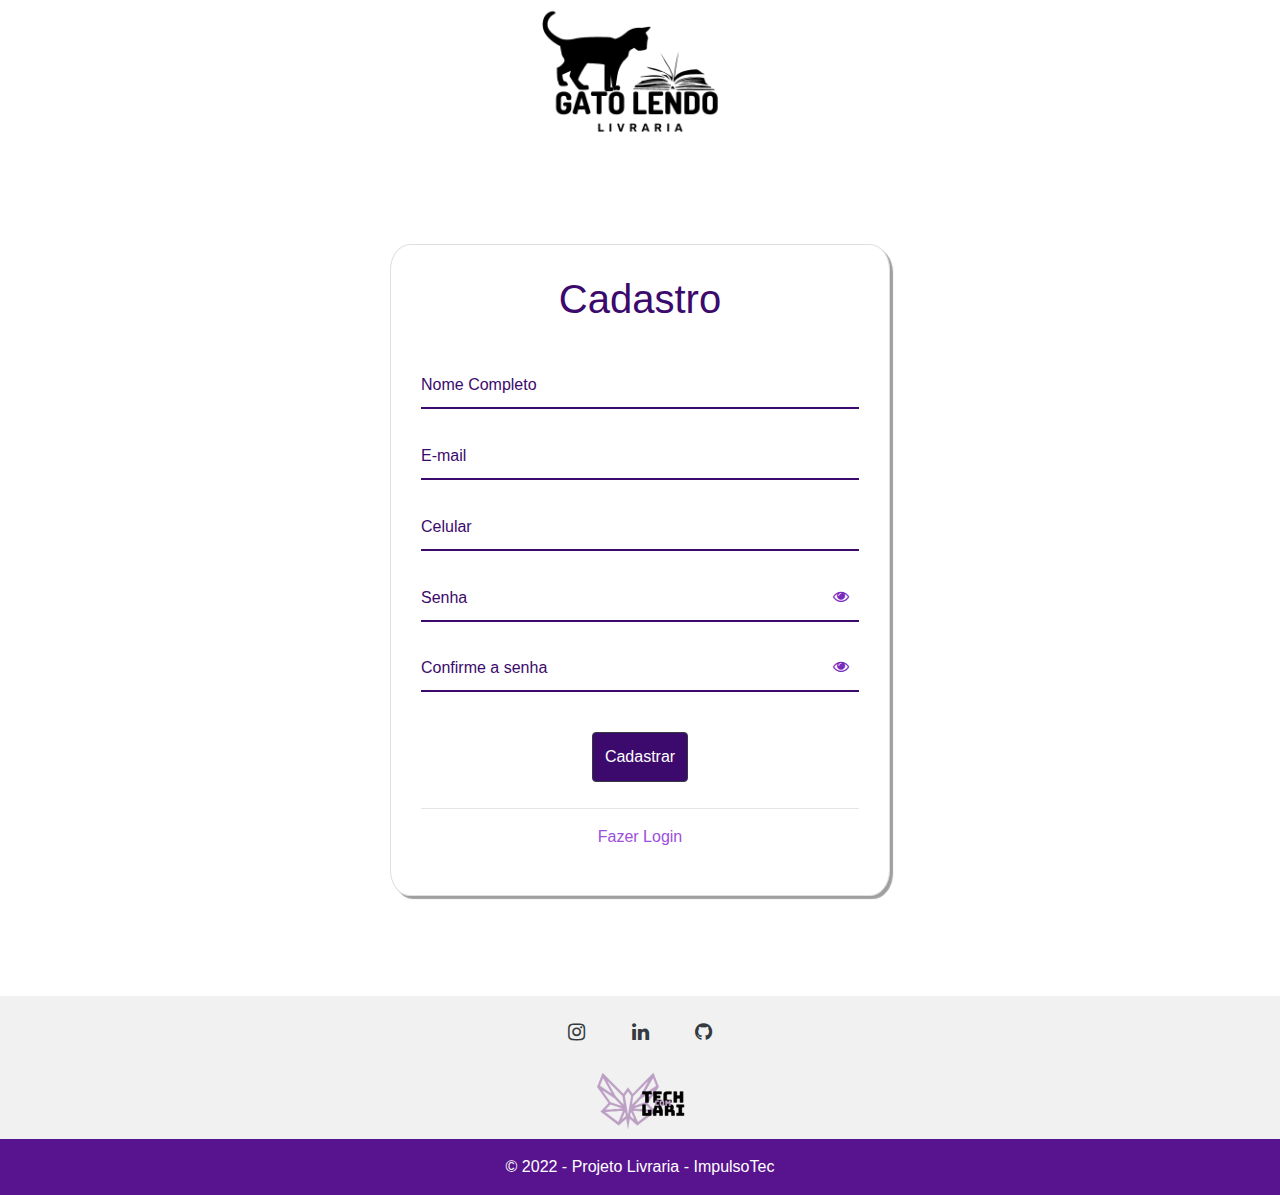
<file: cadastro.html>
<!DOCTYPE html>
<html lang="pt-br">

<head>
  <meta charset="UTF-8">
  <meta http-equiv="X-UA-Compatible" content="IE=edge">
  <meta name="viewport" content="width=device-width, initial-scale=1.0">
  <link rel="stylesheet" href="https://cdn.jsdelivr.net/npm/bootstrap@4.6.1/dist/css/bootstrap.min.css">
  <link rel="stylesheet" href="css/cadastroLivraria.css" />
  <link rel="stylesheet" href="https://stackpath.bootstrapcdn.com/font-awesome/4.7.0/css/font-awesome.min.css">

  <title>Cadastro | Gato Lendo</title>
</head>

<body>

  <!-- Setor de Cabeçalho -->
  <header class="text-center">
    <a href="index.html"><img src="imgs/gatoLendoLogo.png" width="240" /></a>
  </header>

  <div class="container">

    <!-- Login-->
    <div class="card">
      <h1>Cadastro</h1>
      <form id="formCadastro" method="post" action="index.html">

        <div class="label-float">
          <input type="text" name="nome" id="nome" maxlength="50" placeholder="" required>
          <label>Nome Completo</label>
        </div>

        <div class="label-float">
          <input type="text" name="email" id="email" maxlength="50" placeholder="" required>
          <label>E-mail</label>
        </div>

        <div class="label-float">
          <input type="tel" name="celular" id="celular" maxlength="11" placeholder="" required>
          <label>Celular</label>
        </div>

        <div class="label-float">
          <input name="senha" id="senha" maxlength="8" type="password" placeholder="" required>
          <label>Senha</label>
          <i id="verSenha" class="fa fa-eye" aria-hidden="true"></i>
        </div>

        <div class="label-float">
          <input name="confirmeSenha" id="confirmeSenha" maxlength="8" type="password" placeholder="" required>
          <label>Confirme a senha</label>
          <i id="verConfirmeSenha" class="fa fa-eye" aria-hidden="true"></i>
        </div>

        <div class="justify-center"><button type="button" id="btCadastro" class="btn btn-dark">Cadastrar</button>
        </div>

        <hr>

        <div>
          <p class="text-center"><a href='login.html'> Fazer Login</a></p>
        </div>
      </form>
    </div>
  </div>

  <!--Setor de rodapé-->
  <footer class="text-center text-white" style="background-color: #f1f1f1;">
    
    <!-- Grid container -->
    <div class="container pt-2">
      
      <!-- Rede Social-->
      <section class="mb-1">
        
        <!-- Instagram -->
        <a class="btn btn-link btn-floating btn-lg text-dark m-1" target="_blank"
          href="https://instagram.com/TechComLari" role="button"><i class="fa fa-instagram"></i></a>
       
          <!-- Linkedin -->
        <a class="btn btn-link btn-floating btn-lg text-dark m-1" target="_blank"
          href="https://www.linkedin.com/in/larissa-soares-tech/" role="button"><i class="fa fa-linkedin"></i></a>
       
          <!-- Github -->
        <a class="btn btn-link btn-floating btn-lg text-dark m-1" target="_blank" href="https://github.com/TechComLari"
          role="button"><i class="fa fa-github"></i></a>
      
        </section>
    </div>
    <div><a target="_blank" href="https://www.linkedin.com/in/larissa-soares-tech/"><img src="imgs/techcomlariLogo.png" width="100" /></a></div>

    <!-- Copyright -->
    <div class="text-center p-3 " style="background-color:rgba(88, 20, 142, 1);"> &copy; 2022 - Projeto Livraria -
      ImpulsoTec
    </div>

  </footer>
</body>
<script src="js/cadastroLivraria.js"></script>

</html>
</file>
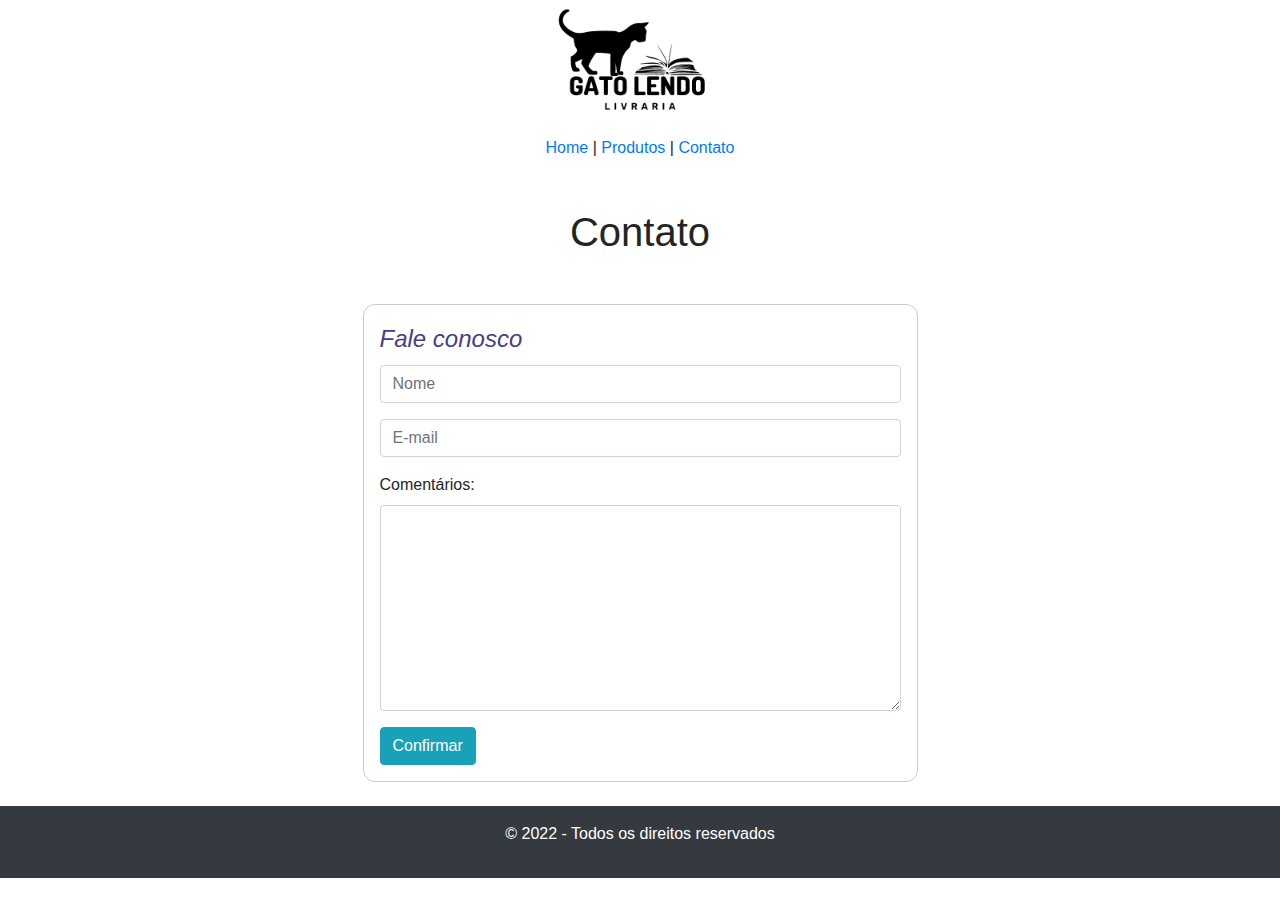
<file: contato.html>
<!DOCTYPE html>
<html>

<head>
    <title>Projeto Livraria</title>
    <meta charset="utf-8" />
    <link rel="stylesheet" href="css/estiloLivraria.css" type="text/css" />
    <!-- Latest compiled and minified CSS -->
    <link rel="stylesheet" href="https://cdn.jsdelivr.net/npm/bootstrap@4.6.1/dist/css/bootstrap.min.css">
</head>

<body>
    <!-- Setor de Cabeçalho -->
    <header class="text-center">
        <a href="../index.html">
            <img src="imgs/gatoLendoLogo.png" width="200" /> </a>
    </header>
    <!--Setor de navegação-->
    <nav class="text-center mt-3">
        <a href="../index.html">Home</a> |
        <a href="produtos.html">Produtos</a> |
        <a href="contato.html">Contato</a>
    </nav>
    <!--Setor de conteúdo-->
    <section class="container">
        <h1 class="text-center mt-5 mb-5"> Contato</h1>
        <article>
            <!--Formulário de contato-->
            <form id="formContato" method="post" action="" class="w-50 mx-auto p-3 mt-4 mb-4"
                style="border:1px solid #ccc;border-radius: 12px;">
                <fieldset>
                    <legend class="formulario"> Fale conosco </legend>
                    <div class="form-group">
                        <input class="form-control" placeholder="Nome" name="nomeContato" id="nomeContato"
                            maxlength="50" required>
                    </div>
                    <div class="form-group">
                        <input class="form-control" placeholder="E-mail" name="emailContato" id="emailContato"
                            type="email" required>
                    </div>
                    <div class="form-group">
                        <label> Comentários: </label>
                        </br><textarea class="form-control" name="comentario" id="comentario" rows="8"></textarea>
                    </div>
                    <div>
                        <button type="button" id="btContato" class="btn btn-info">Confirmar</button>
                    </div>
                </fieldset>
            </form>
        </article>
    </section>
    <!--Final do Form Contato-->

    <!--Setor de rodapé-->
    <footer class="bg-dark p-3 text-white text-center mt-4">
        <p>&copy; 2022 - Todos os direitos reservados</p>
    </footer>
</body>
<script src="../js/controle.js"></script>

</html>
</file>
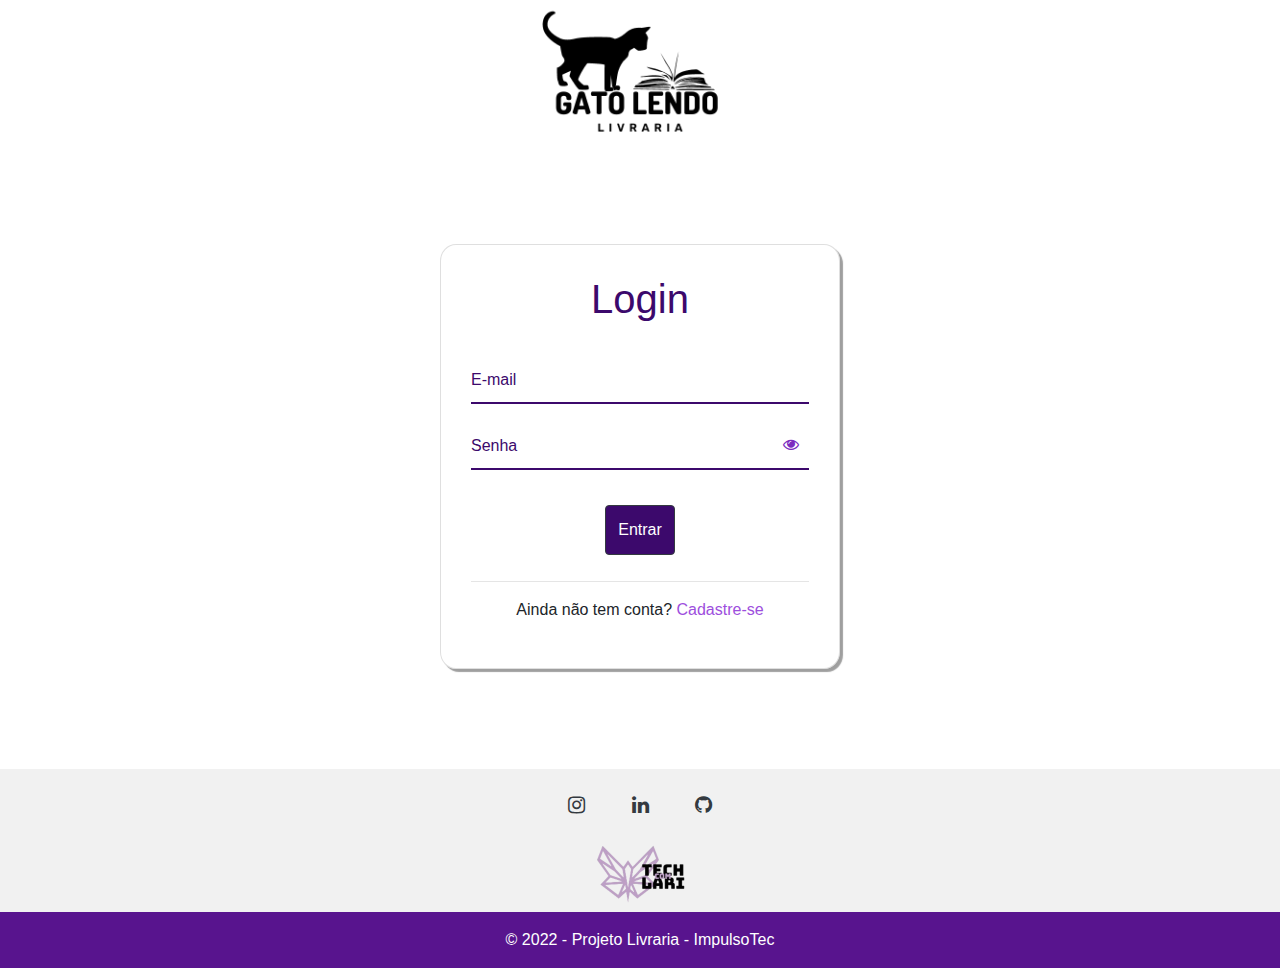
<file: login.html>
<!DOCTYPE html>
<html lang="pt-br">

<head>
  <meta charset="UTF-8">
  <meta http-equiv="X-UA-Compatible" content="IE=edge">
  <meta name="viewport" content="width=device-width, initial-scale=1.0">
  <link rel="stylesheet" href="https://cdn.jsdelivr.net/npm/bootstrap@4.6.1/dist/css/bootstrap.min.css">
  <link rel="stylesheet" href="css/loginLivraria.css" />
  <link rel="stylesheet" href="https://stackpath.bootstrapcdn.com/font-awesome/4.7.0/css/font-awesome.min.css">


  <title> Login | Gato Lendo </title>
</head>

<body>

  <!-- Setor de Cabeçalho -->
  <header class="text-center">
    <a href="index.html"><img src="imgs/gatoLendoLogo.png" width="240" /></a>
  </header>

  <!--Setor de conteúdo-->
  <div class="container">
    <div class="card">
      <h1>Login</h1>

      <!--Formulário Login-->
      <form id="formLogin" method="post" action="index.html">

        <div class="label-float">
          <input type="text" name="email" id="email" maxlength="50" placeholder="" required>
          <label>E-mail</label>
        </div>

        <div class="label-float">
          <input name="senha" id="senha" maxlength="8" type="password" placeholder="" required>
          <label>Senha</label>
          <i id="verSenha" class="fa fa-eye" aria-hidden="true"></i>
        </div>

        <div class="justify-center"><button type="button" id="btLogin" class="btn btn-dark">Entrar</button>
        </div>

        <hr>

        <div class="text-center">
          <p> Ainda não tem conta? <a href='cadastro.html'> Cadastre-se</a></p>
        </div>

      </form>
    </div>
  </div>

  <!--Setor de rodapé-->
  <footer class="text-center text-white" style="background-color: #f1f1f1;">
    
    <!-- Grid container -->
    <div class="container pt-2">
      
      <!-- Rede Social-->
      <section class="mb-1">
        
        <!-- Instagram -->
        <a class="btn btn-link btn-floating btn-lg text-dark m-1" target="_blank"
          href="https://instagram.com/TechComLari" role="button"><i class="fa fa-instagram"></i></a>
       
          <!-- Linkedin -->
        <a class="btn btn-link btn-floating btn-lg text-dark m-1" target="_blank"
          href="https://www.linkedin.com/in/larissa-soares-tech/" role="button"><i class="fa fa-linkedin"></i></a>
       
          <!-- Github -->
        <a class="btn btn-link btn-floating btn-lg text-dark m-1" target="_blank" href="https://github.com/TechComLari"
          role="button"><i class="fa fa-github"></i></a>
      
        </section>
    </div>
    <div><a target="_blank" href="https://www.linkedin.com/in/larissa-soares-tech/"><img src="imgs/techcomlariLogo.png" width="100" /></a></div>

    <!-- Copyright -->
    <div class="text-center p-3 " style="background-color:rgba(88, 20, 142, 1);"> &copy; 2022 - Projeto Livraria -
      ImpulsoTec
    </div>

  </footer>
</body>
<script src="js/login.js"></script>

</html>
</file>
<file: css/cadastroLivraria.css>
* {
    font-family: Arial, Helvetica, sans-serif;
}

body {
    background-image: url(https://i.imgur.com/futs2VI.png);
    background-repeat: no-repeat;
    background-size: cover;
    background-attachment: fixed;
}

a {
    color: #9d4edd;
}

h1 {
    text-align: center;
    margin-bottom: 15px;
    color: #3c096c;
}

.container {
    display: flex;
    justify-content: center;
    width: 100%;
    margin-top: 100px;
}

.card {
    background-color: #ffffff60;
    padding: 30px;
    border-radius: 4%;
    box-shadow: 3px 3px 1px 0px #00000060;
    width: 500px;
}

.label-float input {
    width: 100%;
    padding: 5px 5px;
    display: inline-block;
    border: 0;
    border-bottom: 2px solid #3c096c;
    background-color: transparent;
    outline: none;
    min-width: 180px;
    font-size: 16px;
    transition: all .2s ease-out;
    border-radius: 0;
}

.label-float {
    position: relative;
    padding-top: 13px;
    margin-top: 5%;
    margin-bottom: 5%;
}

.label-float input:focus {
    border-bottom: 2px solid #7b2cbf;
}

.label-float label {
    color: #3c096c;
    pointer-events: none;
    position: absolute;
    top: 0;
    left: 0;
    margin-top: 13px;
    transition: all .2s ease-out;
}

.label-float input:focus+label,
.label-float input:valid+label {
    font-size: 13px;
    margin-top: 0;
    color: #7b2cbf;
}

.justify-center {
    display: flex;
    justify-content: center;
}

.btn-dark {
    background-color: #3c096c;
    padding: 12px;
    margin-top: 18px;
    margin-bottom: 10px;
    cursor: pointer;
    font-size: 12pt;
}

.fa-eye{
    position: absolute;
    top: 15px;
    right: 10px;
    cursor: pointer;
    color: #7b2cbf ;
}
</file>
<file: css/estiloLivraria.css>
p{
    font-family:'Franklin Gothic Medium', 'Arial Narrow', Arial, sans-serif;
    line-height: 1.em;
}

h1{
    font-family:sans-serif;
    color: #242423;
}

h2{
    color:darkorchid;
}

h3{
    color:darkmagenta;
}



section article:nth-of-type(1) p:nth-of-type(2){
    text-transform:lowercase;
    color:cadetblue;
}
section article ul li{
    color: cornflowerblue;
}

.formulario{
    color:darkslateblue;
    font-style: oblique;
}
.btn-dark{
    background-color: #6910a8;
 }
</file>
<file: css/loginLivraria.css>
* {
    font-family: Arial, Helvetica, sans-serif;
}

body {
    background-image: url(https://i.imgur.com/futs2VI.png);
    background-repeat: no-repeat;
    background-size: cover;
    background-attachment: fixed;
}

a {
    color: #9d4edd;
}

h1 {
    text-align: center;
    margin-bottom: 15px;
    color: #3c096c;
}

.container {
    display: flex;
    justify-content: center;
    width: 100%;
    margin-top: 100px;
}

.card {
    background-color: #ffffff60;
    padding: 30px;
    border-radius: 4%;
    box-shadow: 3px 3px 1px 0px #00000060;
    width: 400px;
}

.label-float input {
    width: 100%;
    padding: 5px 5px;
    display: inline-block;
    border: 0;
    border-bottom: 2px solid #3c096c;
    background-color: transparent;
    outline: none;
    min-width: 180px;
    font-size: 16px;
    transition: all .2s ease-out;
    border-radius: 0;
}

.label-float {
    position: relative;
    padding-top: 13px;
    margin-top: 5%;
    margin-bottom: 5%;
}

.label-float input:focus {
    border-bottom: 2px solid #7b2cbf;
}

.label-float label {
    color: #3c096c;
    pointer-events: none;
    position: absolute;
    top: 0;
    left: 0;
    margin-top: 13px;
    transition: all .2s ease-out;
}

.label-float input:focus+label,
.label-float input:valid+label {
    font-size: 13px;
    margin-top: 0;
    color: #7b2cbf;
}

.justify-center {
    display: flex;
    justify-content: center;
}

.btn-dark {
    background-color: #3c096c;
    padding: 12px;
    margin-top: 18px;
    margin-bottom: 10px;
    cursor: pointer;
    font-size: 12pt;
}

.fa-eye{
    position: absolute;
    top: 15px;
    right: 10px;
    cursor: pointer;
    color: #7b2cbf ;
}
</file>
